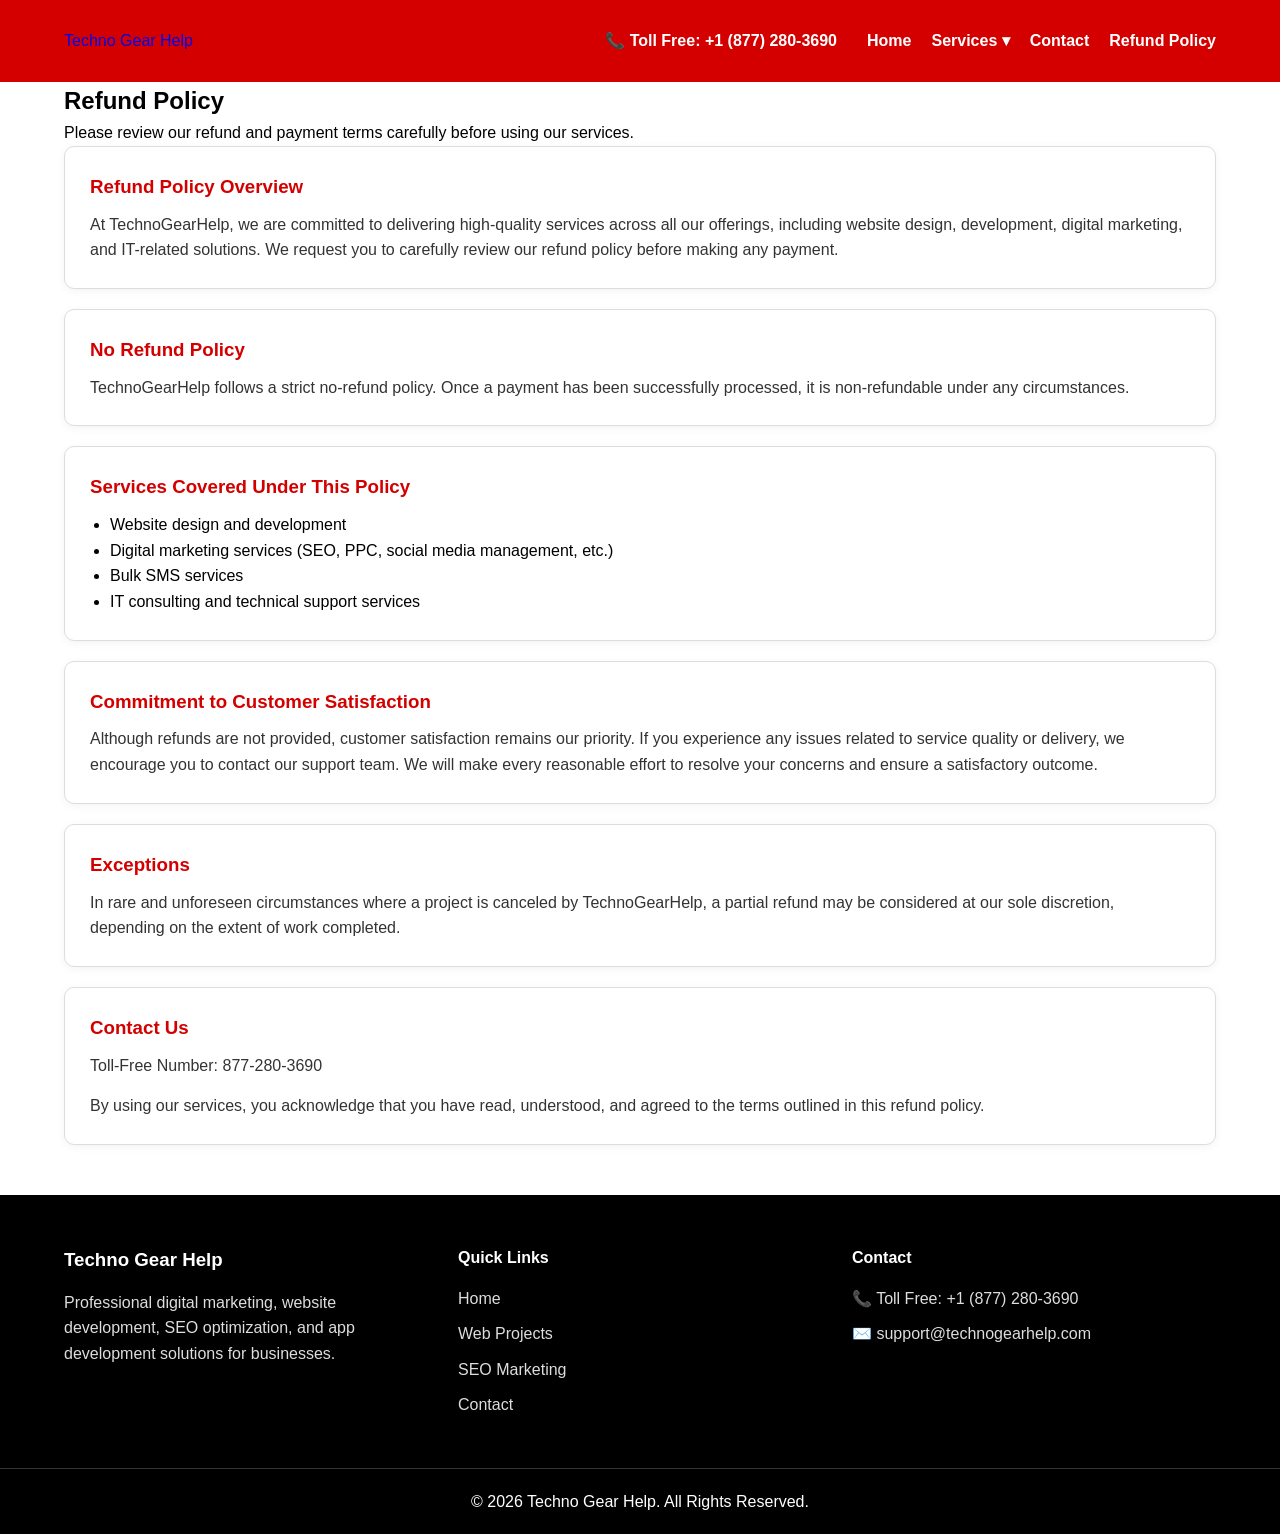
<file: refund-policy.html>
<!DOCTYPE html>
<html lang="en">

<head>
<meta charset="UTF-8">
<meta name="viewport" content="width=device-width, initial-scale=1.0">
<title>Refund Policy - Techno Gear Help</title>
<link rel="stylesheet" href="style.css">
</head>

<body>

<header>

<div class="container nav-container">

<div class="logo">
<a href="index.html" class="logo-link">Techno Gear Help</a>
</div>

<div class="header-right">

<div class="tollfree">
📞 Toll Free: +1 (877) 280-3690
</div>

<nav>

<ul>

<li><a href="index.html">Home</a></li>

<li class="dropdown">

<a href="#">Services ▾</a>

<ul class="dropdown-menu">

<li><a href="web-projects.html">Web Projects</a></li>

<li><a href="seo-marketing.html">SEO & Marketing</a></li>

<li><a href="media-management.html">Media Management</a></li>

<li><a href="professional-web-site-design.html">Web Design</a></li>

<li><a href="e-commerce.html">E-Commerce</a></li>

<li><a href="app-development.html">App Development</a></li>

</ul>

</li>

<li><a href="contact-us.html">Contact</a></li>

<li><a href="refund-policy.html">Refund Policy</a></li>

</ul>

</nav>

</div>

</div>

</header>

<section class="page-banner">

<div class="container">

<h1>
Refund Policy
</h1>

<p>
Please review our refund and payment terms carefully before using our services.
</p>

</div>

</section>

<section class="content-section">

<div class="container">

<div class="faq-box">

<h3>
Refund Policy Overview
</h3>

<p>
At TechnoGearHelp, we are committed to delivering high-quality services across all our offerings, including website design, development, digital marketing, and IT-related solutions. We request you to carefully review our refund policy before making any payment.
</p>

</div>

<div class="faq-box">

<h3>
No Refund Policy
</h3>

<p>
TechnoGearHelp follows a strict no-refund policy. Once a payment has been successfully processed, it is non-refundable under any circumstances.
</p>

</div>

<div class="faq-box">

<h3>
Services Covered Under This Policy
</h3>

<ul style="padding-left:20px; margin-top:10px;">

<li>Website design and development</li>

<li>Digital marketing services (SEO, PPC, social media management, etc.)</li>

<li>Bulk SMS services</li>

<li>IT consulting and technical support services</li>

</ul>

</div>

<div class="faq-box">

<h3>
Commitment to Customer Satisfaction
</h3>

<p>
Although refunds are not provided, customer satisfaction remains our priority. If you experience any issues related to service quality or delivery, we encourage you to contact our support team. We will make every reasonable effort to resolve your concerns and ensure a satisfactory outcome.
</p>

</div>

<div class="faq-box">

<h3>
Exceptions
</h3>

<p>
In rare and unforeseen circumstances where a project is canceled by TechnoGearHelp, a partial refund may be considered at our sole discretion, depending on the extent of work completed.
</p>

</div>

<div class="faq-box">

<h3>
Contact Us
</h3>

<p>
Toll-Free Number: 877-280-3690
</p>

<p style="margin-top:15px;">
By using our services, you acknowledge that you have read, understood, and agreed to the terms outlined in this refund policy.
</p>

</div>

</div>

</section>

<footer>

<div class="container footer-grid">

<div>

<h3>
Techno Gear Help
</h3>

<p>
Professional digital marketing, website development, SEO optimization, and app development solutions for businesses.
</p>

</div>

<div>

<h4>
Quick Links
</h4>

<ul>

<li><a href="index.html">Home</a></li>

<li><a href="web-projects.html">Web Projects</a></li>

<li><a href="seo-marketing.html">SEO Marketing</a></li>

<li><a href="contact-us.html">Contact</a></li>

</ul>

</div>

<div>

<h4>
Contact
</h4>

<p>
📞 Toll Free: +1 (877) 280-3690
</p>

<p>
✉️ support@technogearhelp.com
</p>

</div>

</div>

<div class="copyright">
© 2026 Techno Gear Help. All Rights Reserved.
</div>

</footer>

</body>

</html>
</file>
<file: style.css>
*{
margin:0;
padding:0;
box-sizing:border-box;
font-family:Arial,sans-serif;
}

body{
background:#ffffff;
color:#000000;
line-height:1.6;
}

img{
width:100%;
display:block;
}

.container{
width:90%;
max-width:1200px;
margin:auto;
}

/* HEADER */

header{
background:#d40000;
padding:18px 0;
position:sticky;
top:0;
z-index:999;
}

.nav-container{
display:flex;
justify-content:space-between;
align-items:center;
flex-wrap:wrap;
gap:20px;
}

/* LOGO */

.logo a{
display:flex;
align-items:center;
gap:12px;
text-decoration:none;
}

.logo-box{
width:48px;
height:48px;
background:#ffffff;
color:#d40000;
border-radius:50%;
display:flex;
align-items:center;
justify-content:center;
font-weight:bold;
font-size:18px;
}

.logo-name{
font-size:28px;
font-weight:bold;
color:#ffffff;
}

/* HEADER RIGHT */

.header-right{
display:flex;
align-items:center;
gap:30px;
flex-wrap:wrap;
}

.tollfree{
color:#ffffff;
font-weight:bold;
font-size:16px;
}

/* NAVIGATION */

nav ul{
display:flex;
align-items:center;
gap:20px;
list-style:none;
}

nav ul li{
position:relative;
}

nav ul li a{
text-decoration:none;
color:#ffffff;
font-weight:600;
padding:10px 0;
display:block;
transition:0.3s;
}

nav ul li a:hover{
opacity:0.85;
}

/* DROPDOWN */

.dropdown-menu{
position:absolute;
top:100%;
left:0;
background:#ffffff;
width:260px;
display:none;
flex-direction:column;
padding:10px 0;
border-radius:8px;
box-shadow:0 5px 20px rgba(0,0,0,0.15);
list-style:none;
}

.dropdown-menu li{
width:100%;
}

.dropdown-menu li a{
color:#000000;
padding:12px 18px;
}

.dropdown-menu li a:hover{
background:#f5f5f5;
color:#d40000;
}

.dropdown:hover .dropdown-menu{
display:flex;
}

/* HERO */

.hero{
padding:90px 0;
background:#ffffff;
}

.hero-grid{
display:grid;
grid-template-columns:1fr 1fr;
gap:50px;
align-items:center;
}

.hero-content h1{
font-size:56px;
line-height:1.1;
margin-bottom:20px;
color:#000000;
}

.hero-content p{
color:#333333;
margin-bottom:20px;
}

.btn{
display:inline-block;
padding:14px 30px;
background:#d40000;
color:#ffffff;
text-decoration:none;
font-weight:bold;
border-radius:6px;
margin-top:10px;
transition:0.3s;
}

.btn:hover{
background:#b80000;
}

.hero-image img{
border-radius:12px;
}

/* COMMON SECTION */

.services,
.why-section,
.app-section,
.testimonials,
.faq-section,
.contact-info-section{
padding:80px 0;
background:#ffffff;
}

/* HEADINGS */

.heading{
text-align:center;
margin-bottom:50px;
}

.heading h2{
font-size:42px;
margin-bottom:15px;
color:#000000;
}

.heading p{
color:#444444;
}

/* SERVICES */

.service-grid{
display:grid;
grid-template-columns:repeat(auto-fit,minmax(250px,1fr));
gap:25px;
}

.service-box{
background:#ffffff;
padding:30px;
border:1px solid #dddddd;
border-radius:10px;
box-shadow:0 2px 10px rgba(0,0,0,0.05);
transition:0.3s;
}

.service-box:hover{
transform:translateY(-5px);
}

.service-box h3{
margin-bottom:15px;
color:#d40000;
}

.service-box p{
color:#333333;
}

/* WHY SECTION */

.why-grid{
display:grid;
grid-template-columns:1fr 1fr;
gap:50px;
align-items:center;
}

.why-image img{
border-radius:12px;
}

.why-content h2{
font-size:40px;
margin-bottom:20px;
color:#000000;
}

.why-content p{
color:#333333;
margin-bottom:20px;
}

.why-content ul{
padding-left:20px;
}

.why-content ul li{
margin-bottom:10px;
color:#000000;
}

/* TESTIMONIALS */

.testimonial-grid{
display:grid;
grid-template-columns:repeat(auto-fit,minmax(280px,1fr));
gap:25px;
}

.testimonial-box{
background:#ffffff;
padding:30px;
border:1px solid #dddddd;
border-radius:10px;
box-shadow:0 2px 10px rgba(0,0,0,0.05);
}

.testimonial-box p{
margin-bottom:15px;
color:#333333;
}

.testimonial-box h4{
color:#d40000;
}

/* FAQ */

.faq-box{
background:#ffffff;
padding:25px;
border:1px solid #dddddd;
border-radius:10px;
margin-bottom:20px;
box-shadow:0 2px 10px rgba(0,0,0,0.05);
}

.faq-box h3{
margin-bottom:10px;
color:#d40000;
}

.faq-box p{
color:#333333;
}

/* CONTACT HERO */

.contact-hero{
padding:80px 0;
background:#ffffff;
}

.contact-banner{
position:relative;
border-radius:14px;
overflow:hidden;
}

.contact-banner img{
width:100%;
height:650px;
object-fit:cover;
display:block;
}

/* ENQUIRY FORM */

.enquiry-form-box{
position:absolute;
top:50%;
right:60px;
transform:translateY(-50%);
width:420px;
background:#ffffff;
padding:40px;
border-radius:14px;
box-shadow:0 10px 40px rgba(0,0,0,0.20);
}

.enquiry-form-box h2{
font-size:34px;
margin-bottom:10px;
color:#000000;
}

.enquiry-form-box p{
color:#444444;
margin-bottom:25px;
}

.enquiry-form{
display:flex;
flex-direction:column;
gap:18px;
}

.enquiry-form input{
width:100%;
padding:16px;
border:1px solid #cccccc;
border-radius:8px;
font-size:15px;
outline:none;
}

.enquiry-form input:focus{
border-color:#d40000;
}

.enquiry-form button{
background:#d40000;
color:#ffffff;
border:none;
padding:16px;
font-size:16px;
font-weight:bold;
border-radius:8px;
cursor:pointer;
transition:0.3s;
}

.enquiry-form button:hover{
background:#b80000;
}

/* CONTACT INFO */

.contact-info-grid{
display:grid;
grid-template-columns:repeat(auto-fit,minmax(280px,1fr));
gap:25px;
}

.info-card{
background:#ffffff;
padding:35px;
border:1px solid #dddddd;
border-radius:12px;
box-shadow:0 2px 10px rgba(0,0,0,0.05);
text-align:center;
}

.info-icon{
width:70px;
height:70px;
background:#d40000;
color:#ffffff;
display:flex;
align-items:center;
justify-content:center;
border-radius:50%;
font-size:30px;
margin:auto;
margin-bottom:20px;
}

.info-card h3{
margin-bottom:12px;
color:#000000;
}

.info-card p{
color:#444444;
}

/* FOOTER */

footer{
background:#000000;
padding-top:50px;
margin-top:50px;
}

.footer-grid{
display:grid;
grid-template-columns:repeat(auto-fit,minmax(250px,1fr));
gap:30px;
padding-bottom:40px;
}

.footer-grid h3,
.footer-grid h4{
margin-bottom:15px;
color:#ffffff;
}

.footer-grid p,
.footer-grid a,
.footer-grid li{
color:#dddddd;
text-decoration:none;
list-style:none;
margin-bottom:10px;
}

.footer-grid a:hover{
color:#ffffff;
}

.copyright{
text-align:center;
padding:20px;
border-top:1px solid #333333;
color:#ffffff;
}

/* RESPONSIVE */

@media(max-width:900px){

.hero-grid,
.why-grid,
.contact-grid{
grid-template-columns:1fr;
}

.hero-content h1{
font-size:40px;
}

.heading h2,
.why-content h2{
font-size:32px;
}

.contact-banner img{
height:500px;
}

.enquiry-form-box{
position:relative;
top:auto;
right:auto;
transform:none;
width:100%;
border-radius:0;
}

}

@media(max-width:768px){

.nav-container{
flex-direction:column;
align-items:flex-start;
}

.header-right{
flex-direction:column;
align-items:flex-start;
gap:15px;
}

nav ul{
flex-direction:column;
align-items:flex-start;
width:100%;
}

.dropdown-menu{
position:static;
width:100%;
margin-top:10px;
}

.hero-content h1{
font-size:34px;
}

.contact-banner img{
height:350px;
}

.enquiry-form-box{
padding:25px;
}

.enquiry-form-box h2{
font-size:28px;
}

.heading h2{
font-size:30px;
}

.enquiry-form textarea{
width:100%;
padding:16px;
border:1px solid #cccccc;
border-radius:8px;
font-size:15px;
outline:none;
height:140px;
resize:none;
}

#successMessage{
display:none;
margin-top:15px;
background:#e8fff0;
color:#008a2e;
padding:14px;
border-radius:8px;
font-weight:bold;
text-align:center;
border:1px solid #b7f0c7;
}
</file>
